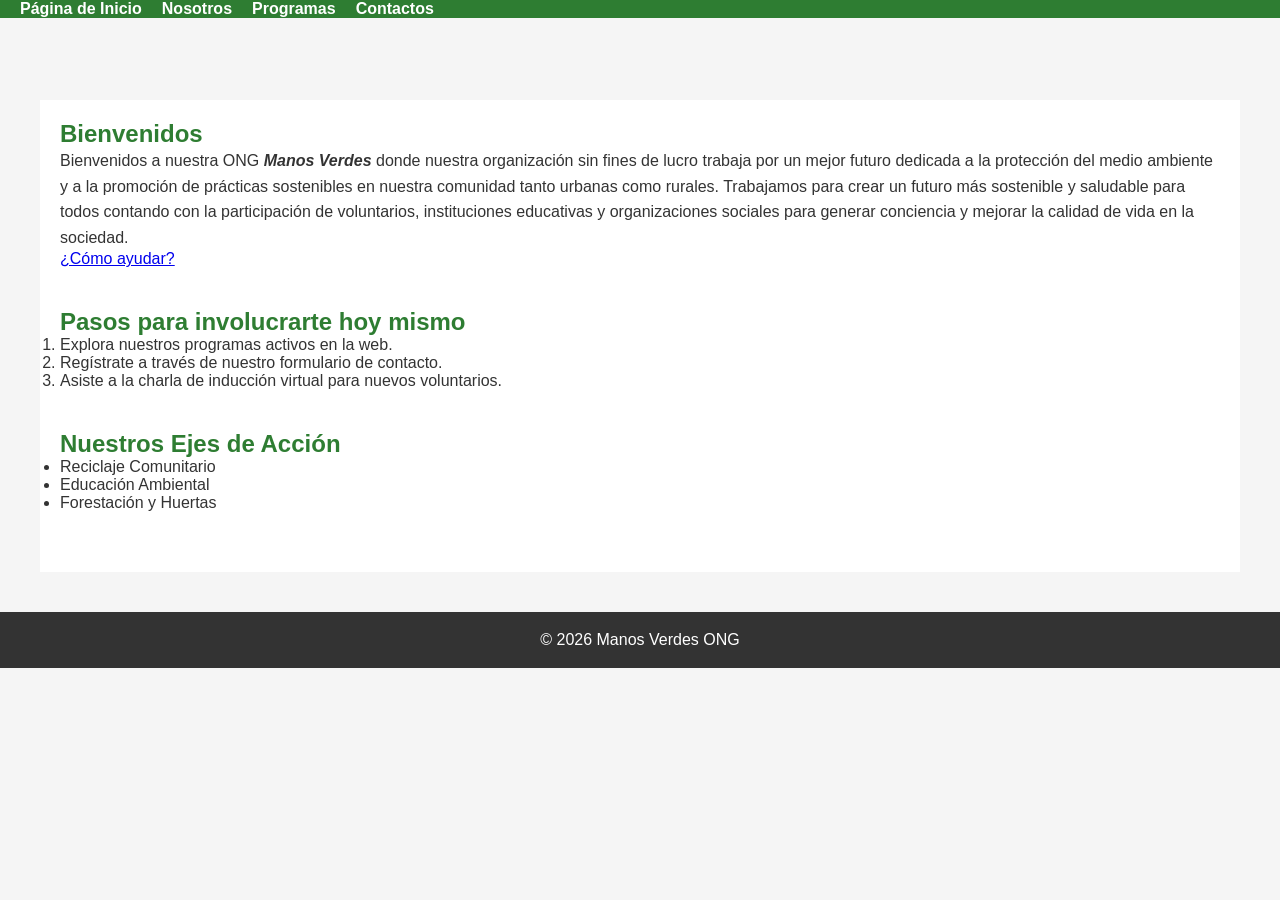
<file: index.html>
<!DOCTYPE html>
<html lang="es">

    <head>
        <meta charset="UTF-8">
        <meta name="viewport" content="width=device-width, initial-scale=1.0">
        <title>Inicio | Manos Verdes ONG</title>
        <link rel="stylesheet" href="css/estilo.css">
</head>
<body>
    <header><nav>
    <ul>
        <li><a href="index.html">Página de Inicio</a></li>
        <li><a href="nosotros.html">Nosotros</a></li>
        <li><a href="programa.html">Programas</a></li>
        <li><a href="contacto.html">Contactos</a></li>
    </ul>
</nav>
    </header>

    <div class="spacer"></div>

    <main>
        <section id="Index">
            <h2>Bienvenidos</h2>
            <p>Bienvenidos a nuestra ONG <strong><em>Manos Verdes</em></strong> donde nuestra organización sin fines de lucro trabaja por un mejor futuro dedicada a la protección del medio ambiente y a la promoción de prácticas sostenibles en nuestra comunidad tanto urbanas como rurales. Trabajamos para crear un futuro más sostenible y saludable para todos contando con la participación de voluntarios, instituciones educativas y organizaciones sociales para generar conciencia y mejorar la calidad de vida en la sociedad.</p>
            <a href="#pasos-ayuda" class="btn_mas">¿Cómo ayudar?</a>
        </section>

        <section id="pasos-ayuda">
            <h2>Pasos para involucrarte hoy mismo</h2>
            <ol>
                <li>Explora nuestros programas activos en la web.</li>
                <li>Regístrate a través de nuestro formulario de contacto.</li>
                <li>Asiste a la charla de inducción virtual para nuevos voluntarios.</li>
            </ol>
        </section>

        <section id="Programas-Resumen">
            <h2>Nuestros Ejes de Acción</h2>
            <ul>
                <li>Reciclaje Comunitario</li>
                <li>Educación Ambiental</li>
                <li>Forestación y Huertas</li>
            </ul>
        </section>
    </main>

    <footer>
        <p>© 2026 Manos Verdes ONG</p>
    </footer>
</body>
</html>
</file>
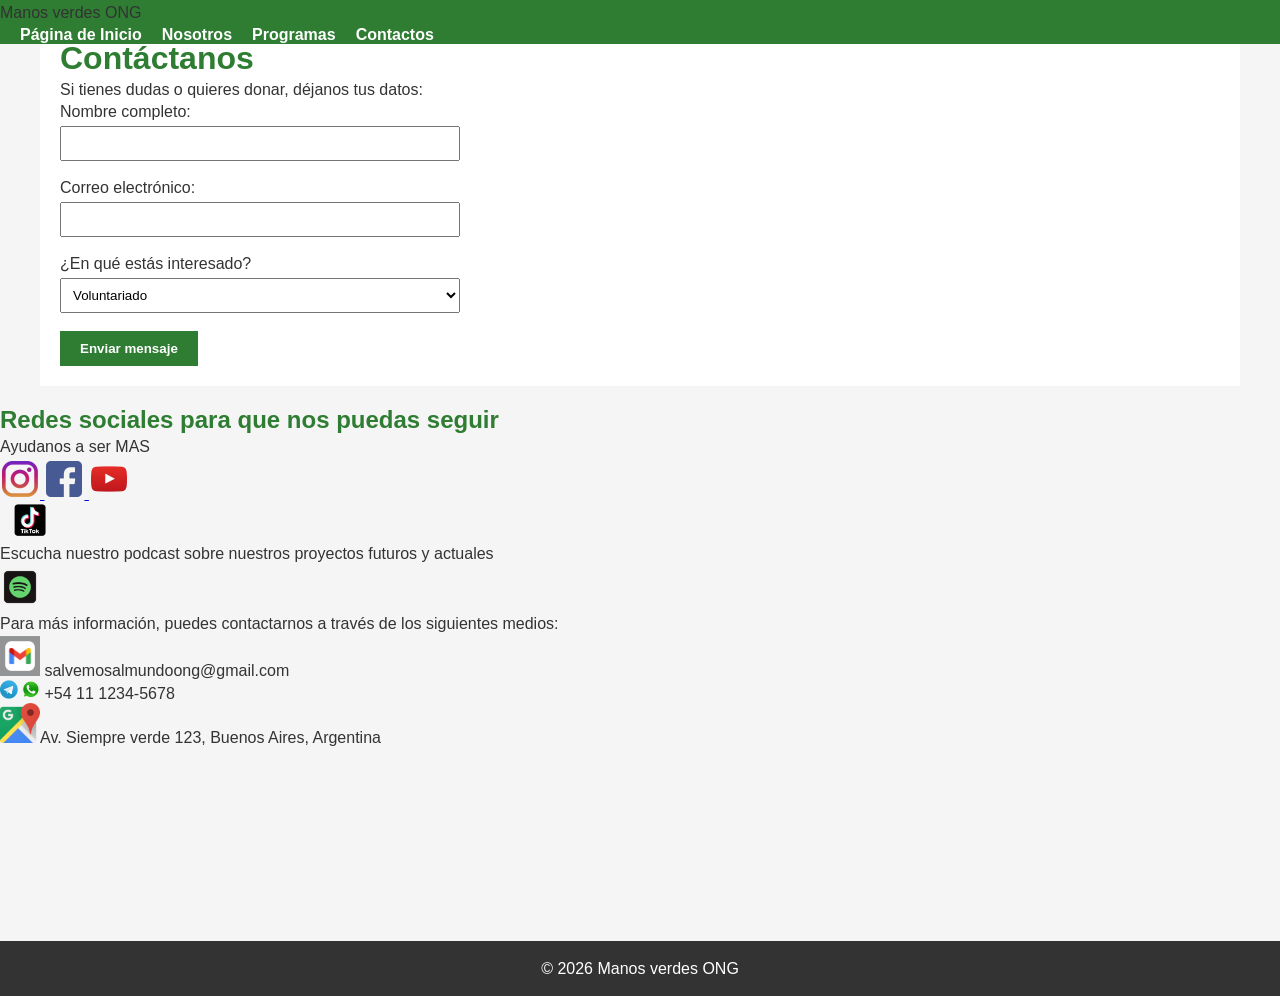
<file: contacto.html>
<!DOCTYPE html>
<html lang="es">
<head>
    <meta charset="UTF-8">
    <title>Contacto |Manos verdes</title>
    <link rel="stylesheet" href="css/estilo.css">
</head>
<body>

    <header>
        <p>Manos verdes ONG</p>
        <nav>
    <ul>
        <li><a href="index.html">Página de Inicio</a></li>
        <li><a href="nosotros.html">Nosotros</a></li>
        <li><a href="programa.html">Programas</a></li>
        <li><a href="contacto.html">Contactos</a></li>
    </ul>
</nav>
    </header>

    <main>
        <h1>Contáctanos</h1>
        <p>Si tienes dudas o quieres donar, déjanos tus datos:</p>

        <form action="#" method="post">
            <div>
                <label for="nombre">Nombre completo:</label><br>
                <input type="text" id="nombre" name="nombre" required>
            </div>
            <br>
            <div>
                <label for="correo">Correo electrónico:</label><br>
                <input type="email" id="correo" name="correo" required>
            </div>
            <br>
            <div>
                <label for="mensaje">¿En qué estás interesado?</label><br>
                <select id="mensaje" name="interes">
                    <option value="voluntariado">Voluntariado</option>
                    <option value="donacion">Donación</option>
                    <option value="alianza">Alianzas</option>
                </select>
            </div>
            <br>
            <button type="submit">Enviar mensaje</button>
        </form>
    </main>
<h2>Redes sociales para que nos puedas seguir</h2>
    <p>Ayudanos a ser MAS</p>
<div>

                <a href="https://instagram.com/salvemosalmundo" target="_blank" rel="noopener noreferrer">
                   <img src="imagenes/Logos/instagram-logo-png.webp" alt="Instagram de Salvemos Al Mundo" width="40">
                </a>

                <a href="https://facebook.com" target="_blank" rel="noopener noreferrer">
                    <img src="imagenes/Logos/facebook-logo.webp" alt="Facebook" width="40">
                </a>

                <a href="https://youtube.com" target="_blank" rel="noopener noreferrer">
                    <img src="imagenes/Logos/youtube-logo-png.webp" alt="Twitter" width="40">
                </a>  
                <div>
                    
                <a href="https://tik tok.com"target="_blank" rel="noopener noreferrer">
                    <img src="imagenes/Logos/tik tok logo.png"alt="Twitter" width="60">
                </a>

            <p>Escucha nuestro podcast sobre nuestros proyectos futuros y actuales</p>

                <a href="https://spotify.com" target="_blank" rel="noopener noreferrer">
                    <img src="imagenes/Logos/spotify_logo_icon_189218.png" alt="Spotify" width="40">
                </a>

                </div>

                
            <p>Para más información, puedes contactarnos a través de los siguientes medios:</p>
            <ul>
                <li>
                    <img src="imagenes/Logos/icono-aplicacion-gmail.avif" width="40"> salvemosalmundoong@gmail.com</li>
                <li> 
                    <img src="imagenes/Logos/zap-png-mini-logo-whatsapp-png.png" width="40"> +54 11 1234-5678</li>
                                       
                <li>
                    <img src="imagenes/Logos/Google_Maps_icon.png" width="40">Av. Siempre verde 123, Buenos Aires, Argentina</li>
            </ul>
        
        <iframe src="https://www.google.com/maps/embed?pb=!1m18!1m12!1m3!1d3022.87474548444!2d-73.9857000848206!3d40.7484409793265!2m3!1f0!2f0!3f0!3m2!1i1024!2i768!4f13.1!3m3!1m2!1s0x89c259a4d4c9a2e3%3A0x5a6b6e6e6e6e6e6e!2sTimes%20Square!5e0!3m2!1sen!2sus!4v1635599999999!5m2!1sen!2sus" frameborder="0" allowfullscreen></iframe>

    <footer>
        <p>&copy; 2026 Manos verdes ONG</p>
    </footer>

</body>
</html>
</file>
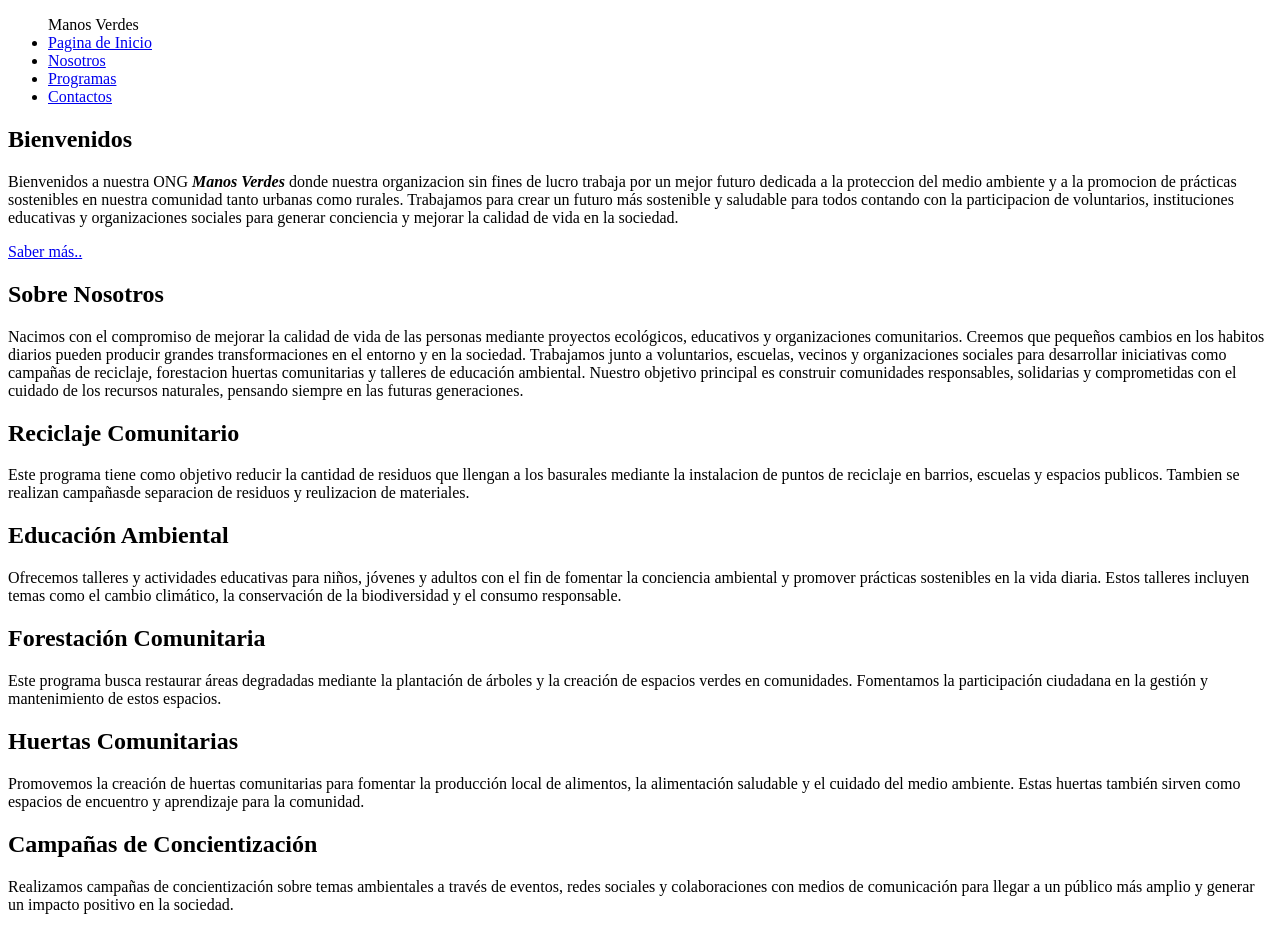
<file: index 1.html>
<!DOCTYPE html>
<html lang="es">

    <head>
        <meta charset="UTF-8">
        <meta name="viewport" content="width=device-width, initial-scale=1.0">
        <title>Organizacion No Gubernamental</title>
    </head>

    <body>
        <header>
            <nav>
                <ul>
                    <div class="ONG">Manos Verdes</div>
                    <li><a href="#Index">Pagina de Inicio</a></li>
                    <li><a href="#Nosotros">Nosotros</a></li>
                    <li><a href="#Programas">Programas</a></li>
                    <li><a href="#Contactos">Contactos</a></li>
                </ul>
            </nav>
        </header>
        <div class="spacer"></div>
        <section id="Index">
            <h2>Bienvenidos</h2>
            <p>Bienvenidos a nuestra ONG <strong><em>Manos Verdes</em></strong> donde nuestra organizacion sin fines de
                lucro trabaja por un mejor futuro dedicada a la proteccion del medio ambiente y a la promocion de
                prácticas sostenibles en nuestra comunidad tanto urbanas como rurales.
                Trabajamos para crear un futuro más sostenible y saludable para todos contando con la participacion de
                voluntarios, instituciones educativas y organizaciones sociales para generar conciencia y mejorar la
                calidad de vida en la sociedad. </p>
            <a href="#Contactos" class="btn_mas">Saber más..</a>
        </section>
        <section id="Nosotros">
            <h2>Sobre Nosotros</h2>
            <p>Nacimos con el compromiso de mejorar la calidad de vida de las personas mediante proyectos ecológicos,
                educativos y organizaciones comunitarios. Creemos que pequeños cambios en los habitos diarios pueden
                producir grandes transformaciones en el entorno y en la sociedad.
                Trabajamos junto a voluntarios, escuelas, vecinos y organizaciones sociales para desarrollar iniciativas
                como campañas de reciclaje, forestacion huertas comunitarias y talleres de educación ambiental. Nuestro
                objetivo principal es construir comunidades responsables, solidarias y comprometidas con el cuidado de
                los recursos naturales, pensando siempre en las futuras generaciones.</p>
        </section>
        <section id="Programas">
            <div class="contenido">
                <h2>Reciclaje Comunitario</h2>
                <p>Este programa tiene como objetivo reducir la cantidad de residuos que llengan a los basurales
                    mediante la instalacion de puntos de reciclaje en barrios, escuelas y espacios publicos. Tambien se
                    realizan campañasde separacion de residuos y reulizacion de materiales.</p>
            </div>
            <div class="contenido">
                <h2>Educación Ambiental</h2>
                <p>Ofrecemos talleres y actividades educativas para niños, jóvenes y adultos con el fin de fomentar la
                    conciencia ambiental y promover prácticas sostenibles en la vida diaria. Estos talleres incluyen
                    temas como el cambio climático, la conservación de la biodiversidad y el consumo responsable.</p>
            </div>
            <div class="contenido">
                <h2>Forestación Comunitaria</h2>
                <p>Este programa busca restaurar áreas degradadas mediante la plantación de árboles y la creación de
                    espacios verdes en comunidades. Fomentamos la participación ciudadana en la gestión y mantenimiento
                    de estos espacios.</p>
            </div>
            <div class="contenido">
                <h2>Huertas Comunitarias</h2>
                <p>Promovemos la creación de huertas comunitarias para fomentar la producción local de alimentos, la
                    alimentación saludable y el cuidado del medio ambiente. Estas huertas también sirven como espacios
                    de
                    encuentro y aprendizaje para la comunidad.</p>
            </div>
            <div class="contenido">
                <h2>Campañas de Concientización</h2>
                <p>Realizamos campañas de concientización sobre temas ambientales a través de eventos, redes sociales y
                    colaboraciones con medios de comunicación para llegar a un público más amplio y generar un impacto
                    positivo en la sociedad.</p>
            </div>
    </body>

    </html>
</file>
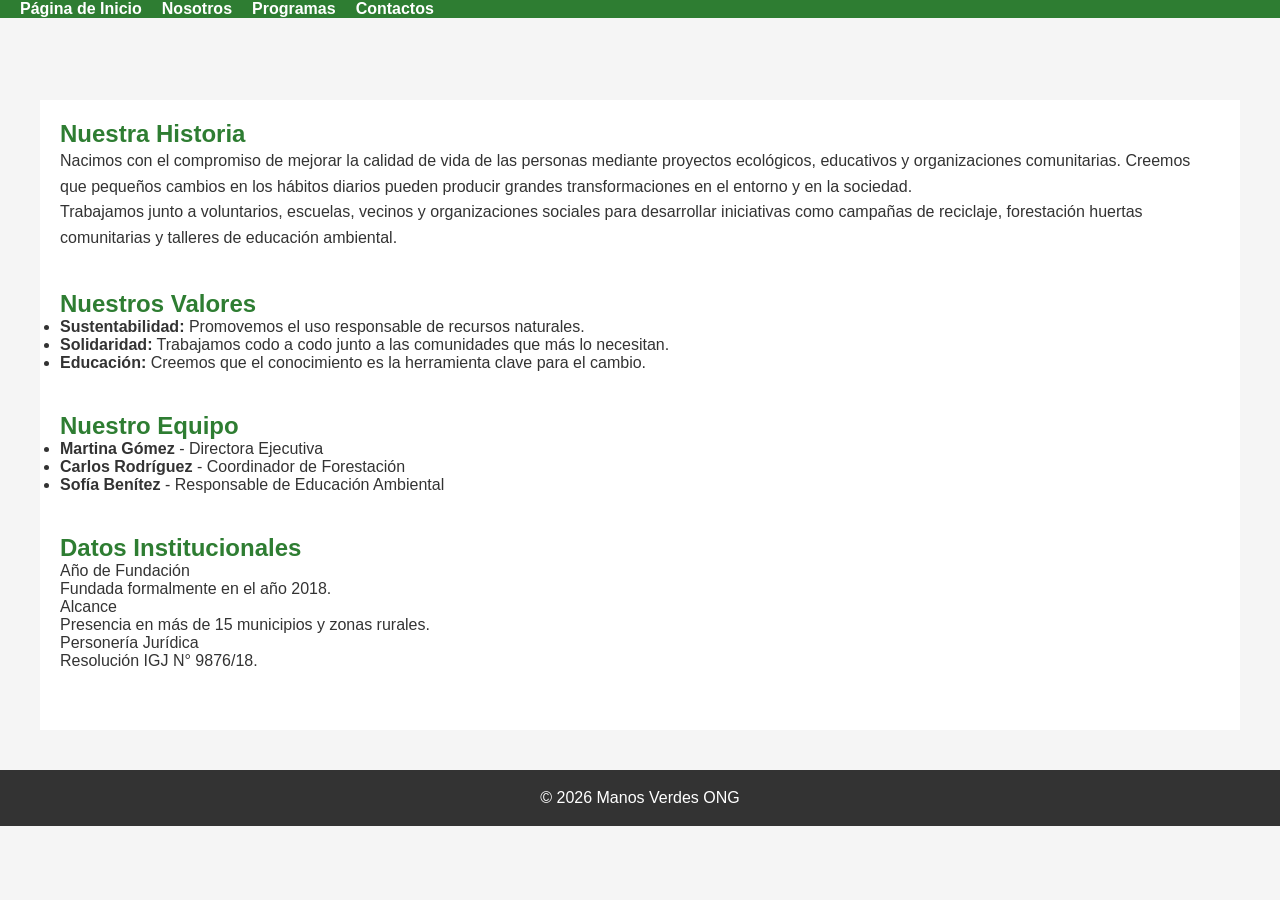
<file: nosotros.html>
<!DOCTYPE html>
<html lang="es">
<head>
    <meta charset="UTF-8">
    <meta name="viewport" content="width=device-width, initial-scale=1.0">
    <title>Nosotros | Manos Verdes ONG</title>
    <link rel="stylesheet" href="css/estilo.css">
</head>
<body>
    <header>
        <nav>
            
      
    <ul>
        <li><a href="index.html">Página de Inicio</a></li>
        <li><a href="nosotros.html">Nosotros</a></li>
        <li><a href="programa.html">Programas</a></li>
        <li><a href="contacto.html">Contactos</a></li>
    </ul>
        </nav>
    </header>

    <div class="spacer"></div>

    <main>
        <section id="historia">
            <h2>Nuestra Historia</h2>
            <p>Nacimos con el compromiso de mejorar la calidad de vida de las personas mediante proyectos ecológicos, educativos y organizaciones comunitarias. Creemos que pequeños cambios en los hábitos diarios pueden producir grandes transformaciones en el entorno y en la sociedad.</p>
            <p>Trabajamos junto a voluntarios, escuelas, vecinos y organizaciones sociales para desarrollar iniciativas como campañas de reciclaje, forestación huertas comunitarias y talleres de educación ambiental.</p>
        </section>

        <section id="valores">
            <h2>Nuestros Valores</h2>
            <ul>
                <li><strong>Sustentabilidad:</strong> Promovemos el uso responsable de recursos naturales.</li>
                <li><strong>Solidaridad:</strong> Trabajamos codo a codo junto a las comunidades que más lo necesitan.</li>
                <li><strong>Educación:</strong> Creemos que el conocimiento es la herramienta clave para el cambio.</li>
            </ul>
        </section>

        <section id="equipo">
            <h2>Nuestro Equipo</h2>
            <ul>
                <li><strong>Martina Gómez</strong> - Directora Ejecutiva</li>
                <li><strong>Carlos Rodríguez</strong> - Coordinador de Forestación</li>
                <li><strong>Sofía Benítez</strong> - Responsable de Educación Ambiental</li>
            </ul>
        </section>

        <section id="datos-clave">
            <h2>Datos Institucionales</h2>
            <dl>
                <dt>Año de Fundación</dt>
                <dd>Fundada formalmente en el año 2018.</dd>
                <dt>Alcance</dt>
                <dd>Presencia en más de 15 municipios y zonas rurales.</dd>
                <dt>Personería Jurídica</dt>
                <dd>Resolución IGJ N° 9876/18.</dd>
            </dl>
        </section>
    </main>

    <footer>
        <p>© 2026 Manos Verdes ONG</p>
    </footer>
</body>
</html>
</file>
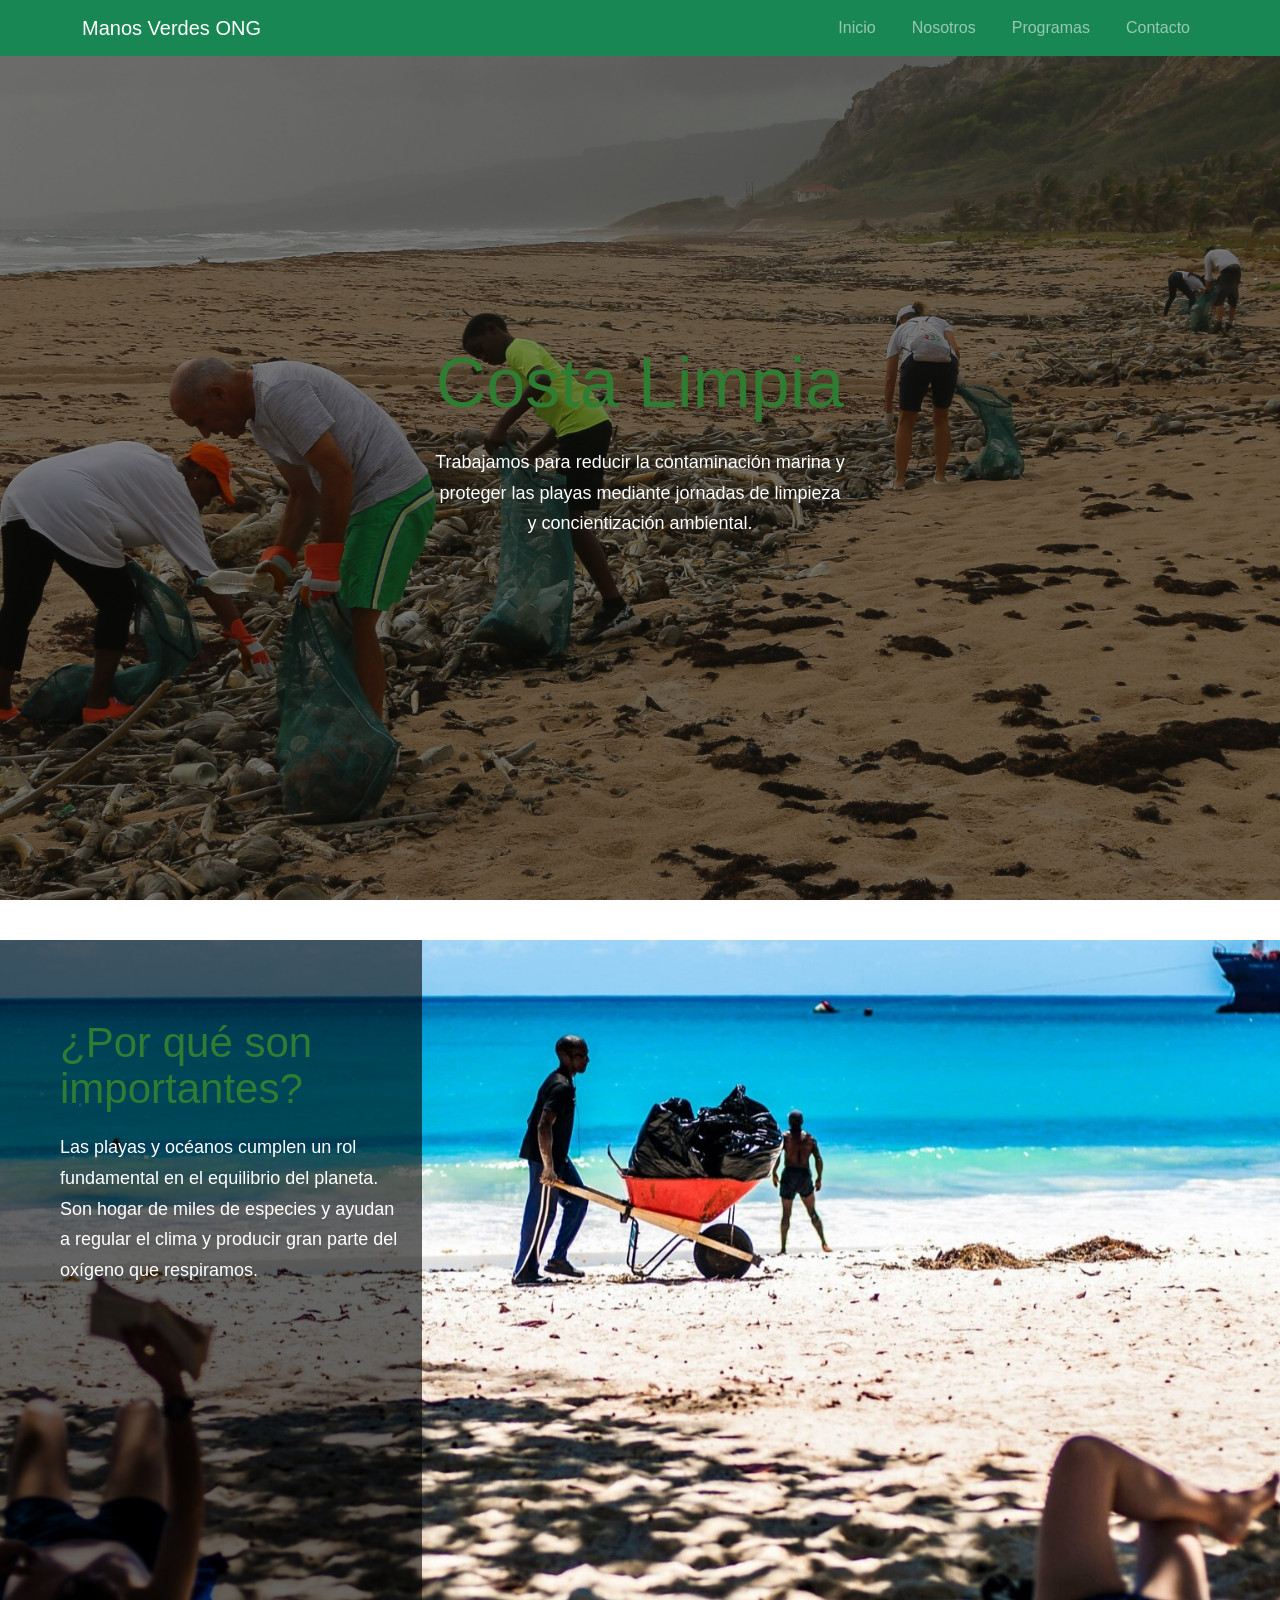
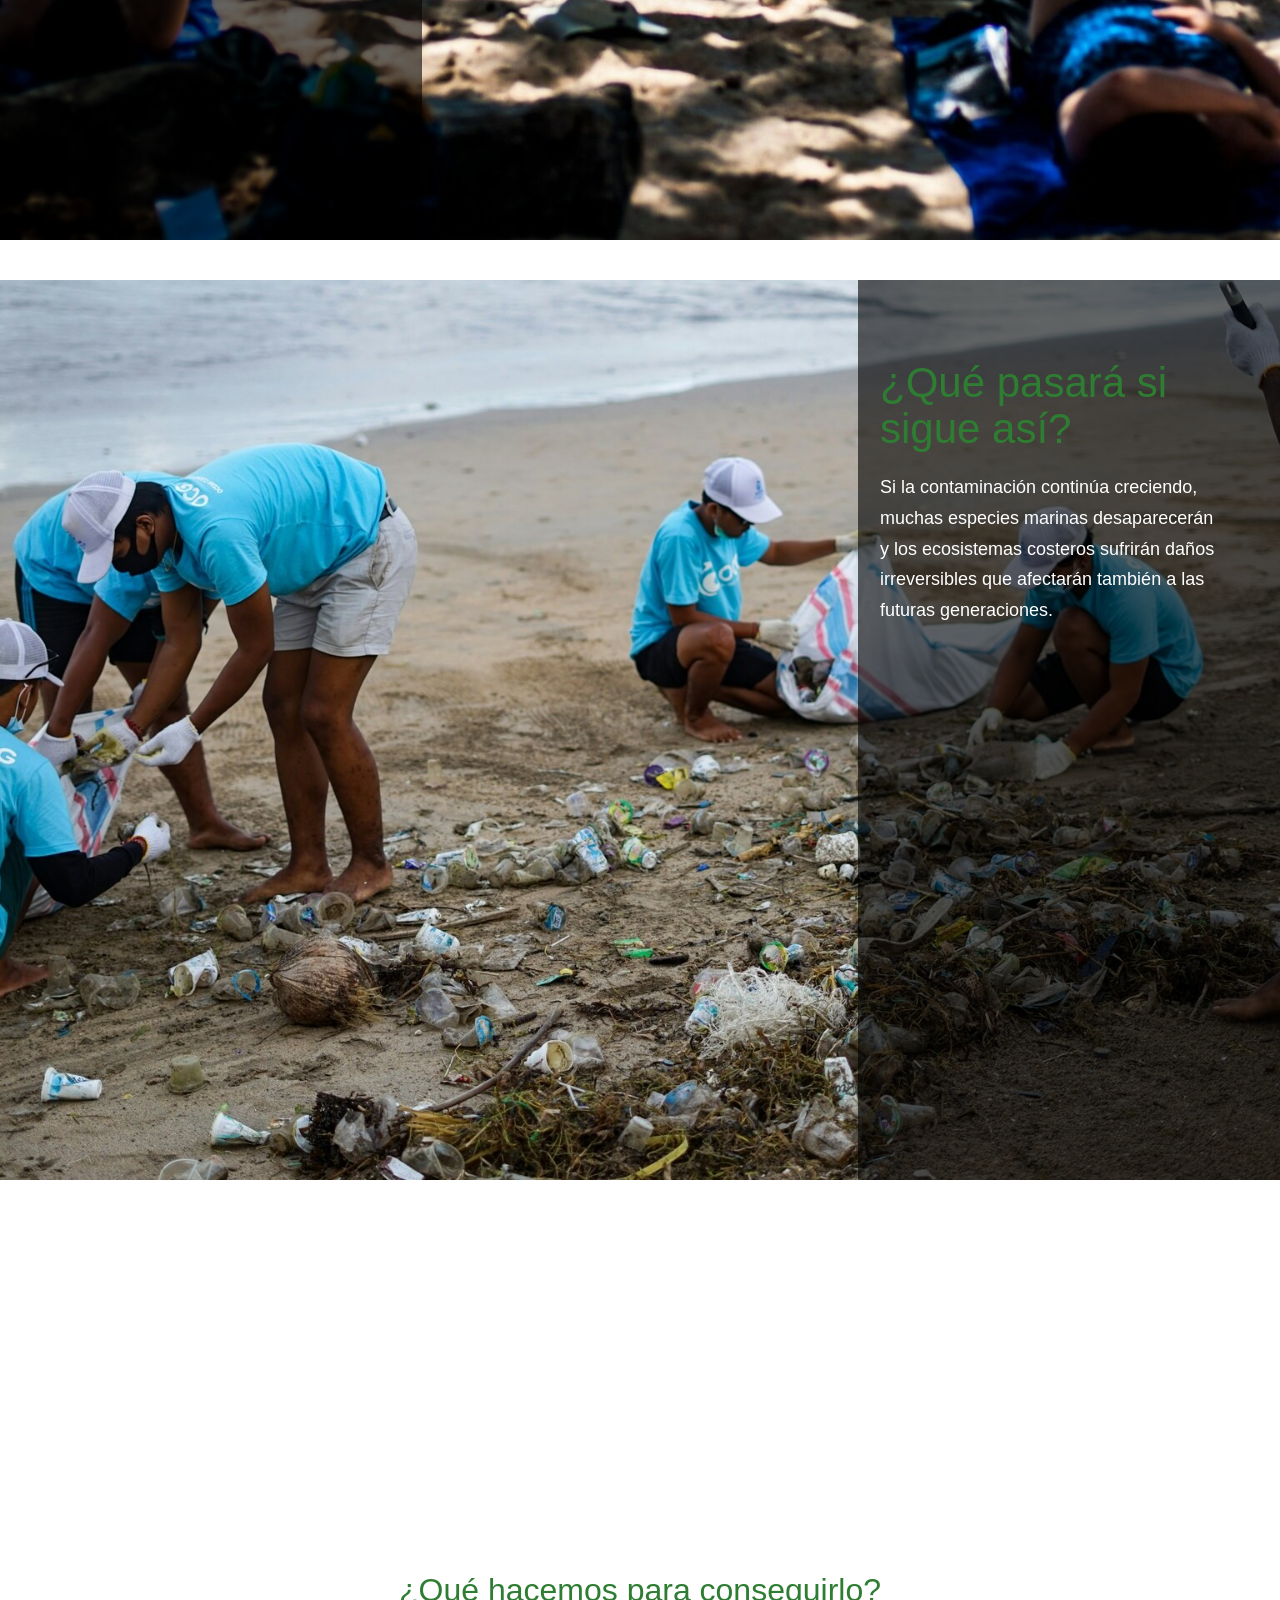
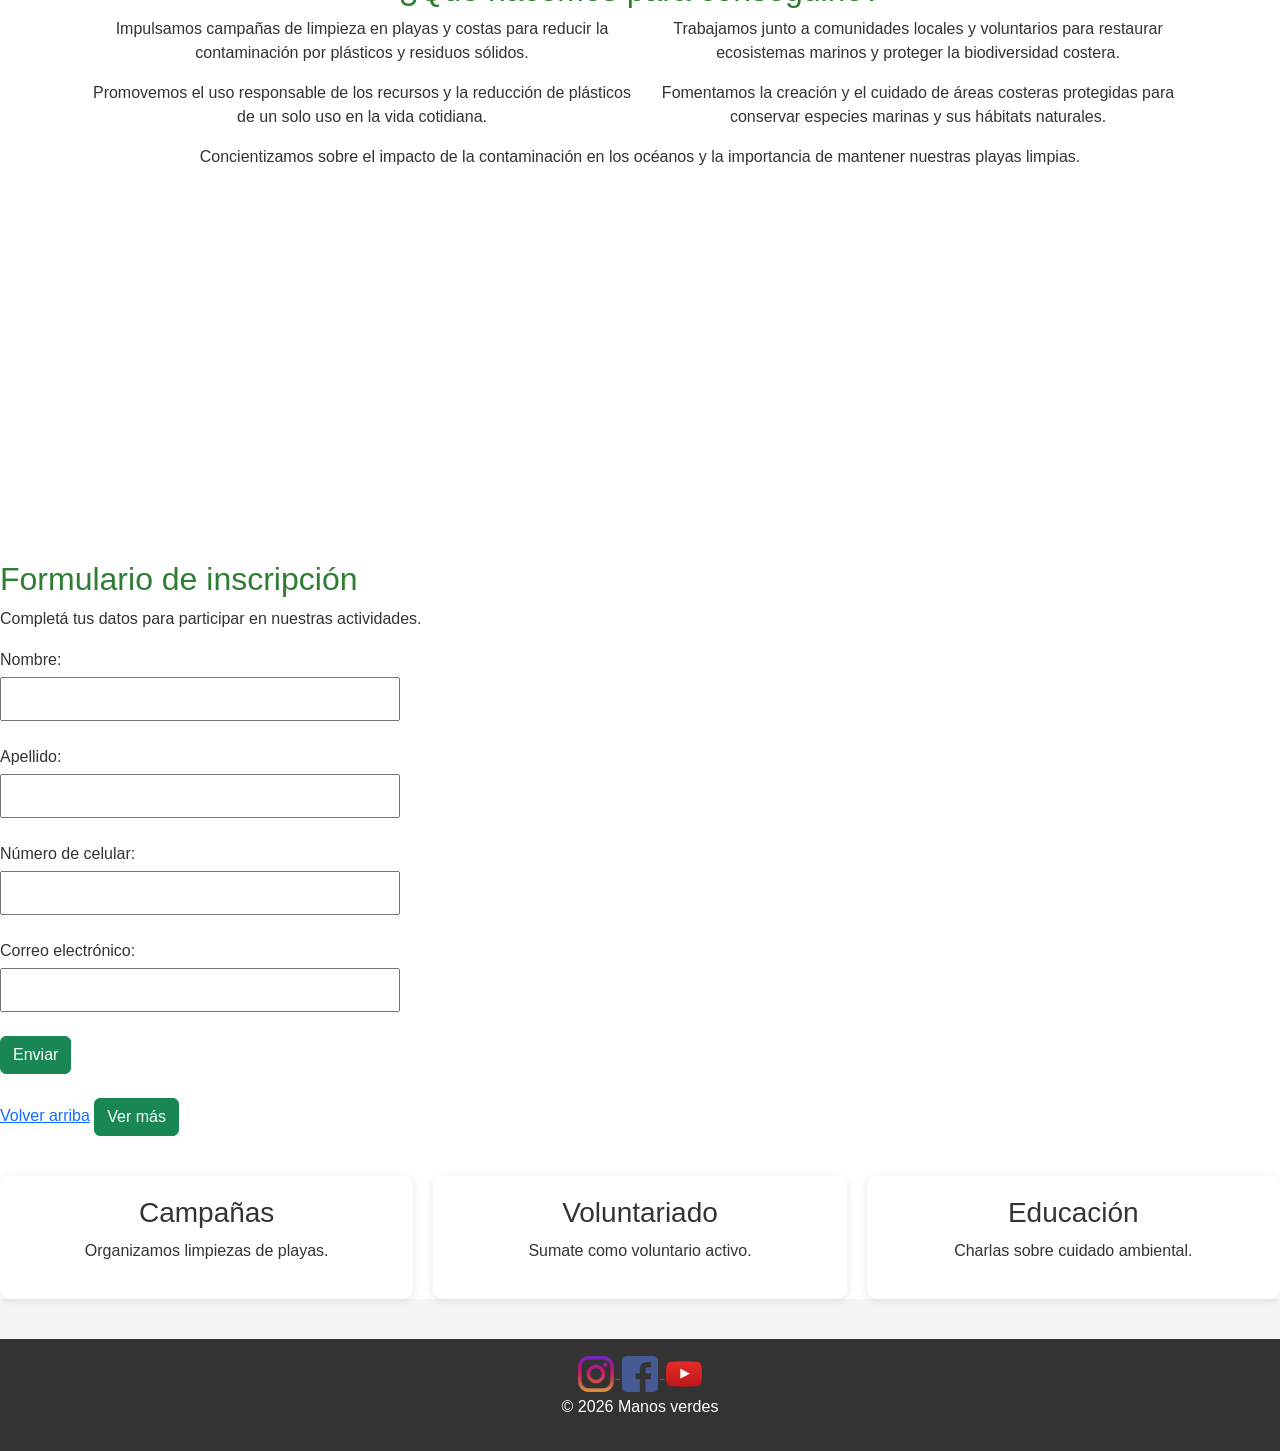
<file: programa.html>
<!DOCTYPE html>
<html lang="es">
<head>
    
    <meta charset="UTF-8">
    <meta name="viewport" content="width=device-width, initial-scale=1.0">
    <title>Proyectos | Manos Verdes</title>
    <link href="https://cdn.jsdelivr.net/npm/bootstrap@5.3.3/dist/css/bootstrap.min.css" rel="stylesheet">

    
    <link rel="stylesheet" href="css/estilo.css">
</head>

<body id="top" class="pagina-programa">


    <header>
    
        <nav class="navbar navbar-expand-lg navbar-dark bg-success">
    <div class="container">

        <a class="navbar-brand" href="index.html">
        Manos Verdes ONG
        </a>

        <button class="navbar-toggler" type="button"
        data-bs-toggle="collapse"
        data-bs-target="#menu">

        <span class="navbar-toggler-icon"></span>

        </button>

        <div class="collapse navbar-collapse" id="menu">

        <ul class="navbar-nav ms-auto">

            <li class="nav-item">
            <a class="nav-link" href="index.html">Inicio</a>
            </li>

            <li class="nav-item">
            <a class="nav-link" href="nosotros.html">Nosotros</a>
            </li>

            <li class="nav-item">
            <a class="nav-link" href="programa.html">Programas</a>
            </li>

            <li class="nav-item">
            <a class="nav-link" href="contacto.html">Contacto</a>
            </li>

        </ul>

        </div>

    </div>
    </nav>
</header>


    <main>

        <!-- PRIMERA SECCION -->

        <section class="bloque playa hero centro">

            <div class="contenido">

                <h1>Costa Limpia</h1>

                <p>
                    Trabajamos para reducir la contaminación marina y proteger
                    las playas mediante jornadas de limpieza y concientización ambiental.
                </p>

            </div>

        </section>


        <!-- SEGUNDA SECCION -->

        <section class="bloque playa2 info izquierda">

            <div class="contenido">

                <h2>¿Por qué son importantes?</h2>

                <p>
                    Las playas y océanos cumplen un rol fundamental en el equilibrio
                    del planeta. Son hogar de miles de especies y ayudan a regular
                    el clima y producir gran parte del oxígeno que respiramos.
                </p>

            </div>

        </section>


        <!-- TERCERA SECCION -->

        <section class="bloque playa3 info derecha">

            <div class="contenido">

                <h2>¿Qué pasará si sigue así?</h2>

                <p>
                    Si la contaminación continúa creciendo, muchas especies marinas
                    desaparecerán y los ecosistemas costeros sufrirán daños
                    irreversibles que afectarán también a las futuras generaciones.
                </p>

            </div>

        </section>

        <!-- CUARTA SECCION -->
        
        <section class="bloque info fondo-verde centro">
                
                <div class="container">
                    <h2>¿Qué hacemos para conseguirlo?</h2>

                <div class="row g-3">

                    <div class="col-12 col-md-6">
                        Impulsamos campañas de limpieza en playas y costas para reducir la contaminación por plásticos y residuos sólidos.
                    </div>

                    <div class="col-12 col-md-6">
                        Trabajamos junto a comunidades locales y voluntarios para restaurar ecosistemas marinos y proteger la biodiversidad costera.
                    </div>

                    <div class="col-12 col-md-6">
                        Promovemos el uso responsable de los recursos y la reducción de plásticos de un solo uso en la vida cotidiana.
                    </div>

                    <div class="col-12 col-md-6">
                        Fomentamos la creación y el cuidado de áreas costeras protegidas para conservar especies marinas y sus hábitats naturales.
                    </div>

                    <div class="col-12">
                        Concientizamos sobre el impacto de la contaminación en los océanos y la importancia de mantener nuestras playas limpias.
                    </div>

                </div>

            </div>

        </section>


        
        <!-- FORMULARIO -->

        <section id="formulario">

            <h2>Formulario de inscripción</h2>

            <p>
                Completá tus datos para participar en nuestras actividades.
            </p>

            <form action="#" method="post">

                <div>
                    <label for="nombre">Nombre:</label><br>
                    <input type="text" id="nombre" name="nombre" required>
                </div>

                <br>

                <div>
                    <label for="apellido">Apellido:</label><br>
                    <input type="text" id="apellido" name="apellido" required>
                </div>

                <br>

                <div>
                    <label for="telefono">Número de celular:</label><br>
                    <input type="tel" id="telefono" name="telefono" required>
                </div>

                <br>

                <div>
                    <label for="correo">Correo electrónico:</label><br>
                    <input type="email" id="correo" name="correo" required>
                </div>

                <br>

                <button type="submit" class="btn btn-success">
                    Enviar
                </button>

            </form>

            <br>

            <a href="#top">Volver arriba</a>
        <button id="btn-mas" class="btn btn-success">Ver más</button>

            <p id="texto-extra" style="display:none;">
                Toda la información enviada a través del formulario es confidencial y será utilizada únicamente para fines de inscripción y contacto dentro de las actividades de la ONG. No compartimos datos personales con terceros y respetamos la privacidad de todos los participantes.
            </p>
        </section>
        
        <section class="cards-flex">

        <div class="card-item">
            <h3>Campañas</h3>
            <p>Organizamos limpiezas de playas.</p>
        </div>

        <div class="card-item">
            <h3>Voluntariado</h3>
            <p>Sumate como voluntario activo.</p>
        </div>

        <div class="card-item">
            <h3>Educación</h3>
            <p>Charlas sobre cuidado ambiental.</p>
        </div>

    </section>
    </main>


    <footer>

        <div>

            <a href="https://instagram.com/salvemosalmundo" target="_blank" rel="noopener noreferrer">
                <img src="imagenes/Logos/instagram-logo-png.webp" alt="Instagram de Salvemos Al Mundo" width="40">
            </a>

            <a href="https://facebook.com" target="_blank" rel="noopener noreferrer">
                <img src="imagenes/Logos/facebook-logo.webp" alt="Facebook" width="40">
            </a>

            <a href="https://youtube.com" target="_blank" rel="noopener noreferrer">
                <img src="imagenes/Logos/youtube-logo-png.webp" alt="YouTube" width="40">
            </a>

        </div>

        
        <p>&copy; 2026 Manos verdes</p>

    </footer>
<script src="js/main.js"></script>
<script src="https://cdn.jsdelivr.net/npm/bootstrap@5.3.3/dist/js/bootstrap.bundle.min.js"></script>
</body>

</html>
</file>
<file: css/estilo.css>
/* RESET BÁSICO*/
* {
    margin: 0;
    padding: 0;
    box-sizing: border-box;
}

/* 
   VARIABLES
*/
:root {
    --color-primario: #2e7d32; 
    --color-secundario: #333333; 
    --color-fondo: #f5f5f5;
    --color-blanco: #ffffff;
}

/* 
   ESTRUCTURA GENERAL
*/

/* Estilos Generales utilizando variables */
body {
    font-family: Arial, Helvetica, sans-serif;/* Google Font */
    background-color: var(--color-fondo);
    color: var(--color-secundario);
    margin: 0;
    padding: 0;
}

header {
    background-color: var(--color-primario);
    padding: 0;
    position: fixed;
    width: 100%;
    top: 0;
    z-index: 1000;
}

.logo-texto {
    color: var(--color-blanco);
    font-size: 1.5rem;
    font-weight: bold;
}

nav ul {
    list-style: none;
    margin: 0;
    padding: 0;
    display: flex;
}

nav ul li {
    margin-left: 20px;
}

nav ul li a {
    color: var(--color-blanco);
    text-decoration: none;
    font-weight: bold;
}

nav ul li a:hover {
    text-decoration: underline;
}

.spacer {
    height: 80px;
}

main {
    max-width: 1200px;
    margin: 20px auto;
    padding: 20px;
    background-color: var(--color-blanco);
}

section {
    margin-bottom: 40px;
}

h1, h2 {
    color: var(--color-primario);
}

p {
    line-height: 1.6;
}

/* 
   FORMULARIOS
*/
form input, form select {
    padding: 8px;
    width: 100%;
    max-width: 400px;
    margin-top: 5px;
}

button {
    background-color: var(--color-primario);
    color: var(--color-blanco);
    border: none;
    padding: 10px 20px;
    cursor: pointer;
    font-weight: bold;
}

button:hover {
    background-color: #1b5e20;
}

/* 
   FOOTER
 */
footer {
    background-color: var(--color-secundario);
    color: var(--color-blanco);
    text-align: center;
    padding: 15px 0;
    margin-top: 40px;
}

/*LAYOUT PROGRAMA*/

.pagina-programa main{
    max-width: 100%;
    margin: 0;
    padding: 0;
}

/* 
   FLEXBOX
 */
.cards-flex {
    display: flex;
    flex-wrap: wrap;
    gap: 20px;
    justify-content: center;
    margin: 40px 0;
}

.card-item {
    flex: 1 1 250px;
    background: white;
    padding: 20px;
    border-radius: 10px;
    box-shadow: 0 2px 10px rgba(0,0,0,0.1);
    text-align: center;
}

/* 
   POSICIONAMIENTO + HERO
*/

/* SECCIONES */
.bloque{
    position: relative;
    height: 100vh;

    background-size: cover;
    background-position: center;
    background-repeat: no-repeat;

    display: flex;
    align-items: center;

    padding: 80px;
    overflow: hidden;
}

/* IMAGENES */
.playa{
    background-image: url("../imagenes/imagenesDeProjectos/imagenesDeLaPlaya1.jpg");
}

.playa2{
    background-image: url("../imagenes/imagenesDeProjectos/imagenesDeLaPlaya2.jpg");
}

.playa3{
    background-image: url("../imagenes/imagenesDeProjectos/imagenesDeLaPlaya3.jpg");
}

/* POSICIONES */
.izquierda{
    justify-content: flex-start;
    align-items: flex-start;
    padding-left: 10px;
    padding-top: 40px;
}

.derecha{
    justify-content: flex-end;
    align-items: flex-start;
    padding-right: 10px;
    padding-top: 40px;
}

.centro{
    justify-content: center;
    text-align: center;
}

/* CONTENIDO */
.contenido{
    position: relative;
    z-index: 2;
    max-width: 410px;
    color: white;
    padding: 40px 35px;
}

/* PRIMERA SECCION */
.hero .contenido{
    background: none;
    padding: 0;
}

.hero::before{
    content: "";
    position: absolute;
    inset: 0;
    background-color: rgba(0,0,0,0.45);
    z-index: 1;
}

/* LADOS OSCUROS */
.izquierda::before{
    content: "";
    position: absolute;
    top: 0;
    left: 0;

    width: 33%;
    height: 100%;
    background-color: rgba(0,0,0,0.60);

    z-index: 1;
}

.derecha::before{
    content: "";
    position: absolute;
    top: 0;
    right: 0;

    width: 33%;
    height: 100%;
    background-color: rgba(0,0,0,0.60);

    z-index: 1;
}

/* AJUSTE TEXTO */
.izquierda .contenido{
    margin-left: 15px;
}

.derecha .contenido{
    margin-right: 15px;
}

/* TEXTOS */
.contenido h1{
    font-size: 70px;
    line-height: 1.1;
    margin-bottom: 25px;
}

.contenido h2{
    font-size: 42px;
    line-height: 1.1;
    margin-bottom: 20px;
}

.contenido p{
    font-size: 18px;
    line-height: 1.7;
}

/* CUARTA SECCION  */
.info.fondo-verde .contenido{
    color: black;
    text-align: center;

    display: flex;
    flex-direction: column;
    align-items: center;
}

.info.fondo-verde ul{
    list-style-position: inside;
    padding: 0;
    margin-top: 20px;
}

.info.fondo-verde li{
    margin-bottom: 10px;
}

/* 
   RESPONSIVE
 */
@media(max-width: 900px){

    .bloque{
        padding: 40px;
    }

    .contenido{
        max-width: 100%;
        padding: 25px;
    }

    .contenido h1{
        font-size: 45px;
    }

    .contenido h2{
        font-size: 38px;
    }

    .contenido p{
        font-size: 18px;
    }

    .menu{
        gap: 15px;
    }

    .izquierda::before,
    .derecha::before{
        width: 100%;
    }
}
</file>
